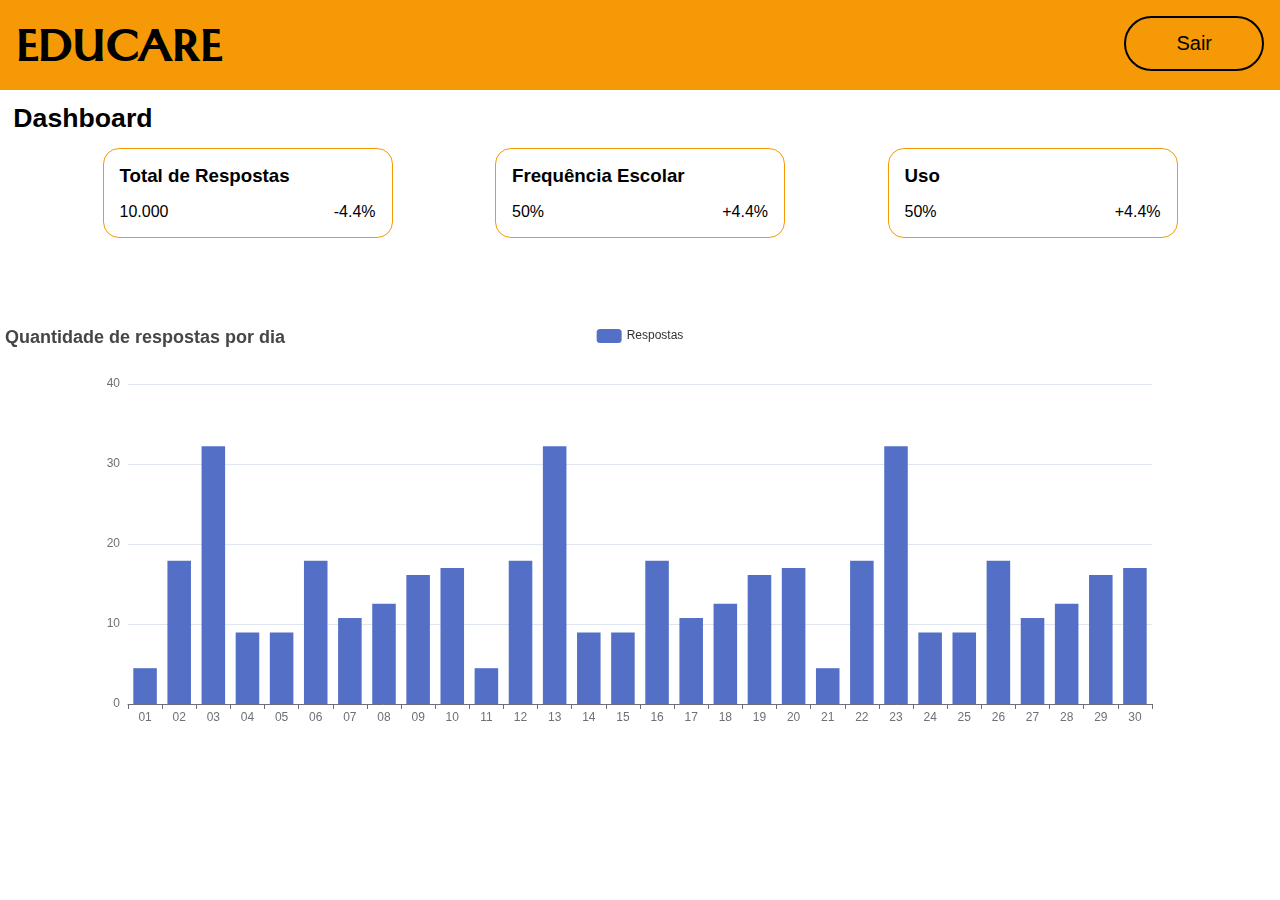
<file: dashboard.html>
<!DOCTYPE html>
<html lang="pt-br">
    <head>
        <title>Educare</title>
        <meta charset="utf-8"/>
        <link rel="stylesheet" href="./styles/fonts.css">
        <link rel="stylesheet" href="./styles/dashboard/header.css">
        <link rel="stylesheet" href="./styles/dashboard/main.css">
        <link rel="stylesheet" href="./styles/dashboard/index.css">
        <link rel="shortcut icon" href="./images/logo_educare.svg" type="image/x-icon">
        
        <script src="./scripts/dashboard/chats.js"></script>
    </head>
    <body>
        <header>
            <h1>EDUCARE</h1>
            <a href="login.html">
                <input type="button" value="Sair">
            </a>
        </header>
        <main>
            <h2>Dashboard</h2>
            <div class="data_cards">
                <div class="caixa_numeros">
                    <h3>Total de Respostas</h3>
                    <div class="numeros">
                        <span>10.000</span><span>-4.4%</span>
                    </div>
                </div>
                <div class="caixa_numeros">
                    <h3>Frequência Escolar</h3>
                    <div class="numeros">
                        <span>50%</span><span>+4.4%</span>
                    </div>
                </div>
                <div class="caixa_numeros">
                    <h3>Uso</h3>
                    <div class="numeros">
                        <span>50%</span><span>+4.4%</span>
                    </div>
                </div>
            </div>

            <br>
            <br>
            <br>
            <div class="secao_cnv">
                <div id="main" style="width: 100%;height:50vh;"></div>
            </div>
        </main>
    </body>

            <!-- <script src="echarts.js"></script> -->
            <script type="text/javascript">
                // Initialize the echarts instance based on the prepared dom
                var myChart = echarts.init(document.getElementById('main'));
          
                // Specify the configuration items and data for the chart
                var option = {
                  title: {
                    text: 'Quantidade de respostas por dia'
                  },
                  tooltip: {},
                  legend: {
                    data: ['Respostas']
                  },
                  xAxis: {
                    data: ['01','02','03','04','05','06','07','08','09','10','11','12','13',
                        '14','15','16','17','18','19','20','21','22','23','24','25','26','27','28','29','30'
                    ]
                  },
                  yAxis: {},
                  series: [
                    {
                      name: 'Respostas',
                      type: 'bar',
                      data: [5, 20, 36, 10, 10, 20,12,14,18,19,
                      5, 20, 36, 10, 10, 20,12,14,18,19,
                      5, 20, 36, 10, 10, 20,12,14,18,19,
                      ]
                    }
                  ]
                };
          
                // Display the chart using the configuration items and data just specified.
                myChart.setOption(option);
              </script>
</html>
</file>
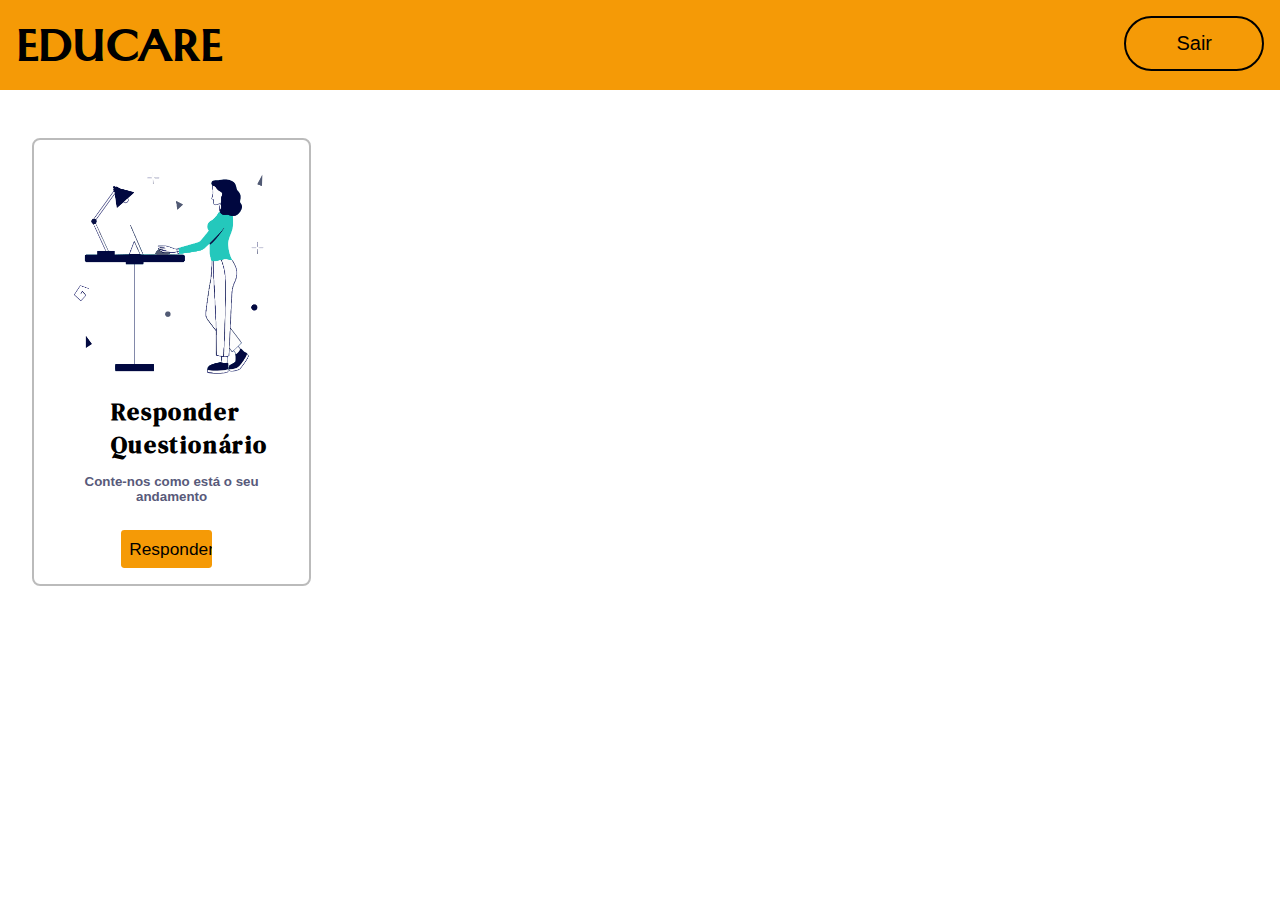
<file: home_discente.html>
<!DOCTYPE html>
<html lang="pt-br">
    <head>
        <title>Educare</title>
        <meta charset="utf-8"/>
        <link rel="stylesheet" href="./styles/fonts.css">
        <link rel="stylesheet" href="./styles/home_discente/index.css">
        <link rel="stylesheet" href="./styles/home_discente/header.css">
        <link rel="stylesheet" href="./styles/home_discente/main.css">
        <link rel="shortcut icon" href="./images/logo_educare.svg" type="image/x-icon">
    </head>
    <body>
        <header>
            <h1>EDUCARE</h1>
            <a href="login.html">
                <input type="button" value="Sair">
            </a>
            
        </header>
        <main>
            <div class="feature_card">
                <!-- <h2>Pictor</h2> -->
                <img src="./images/mulher_verde_2.png" alt="mulher verde">
                <hgroup>
                    <h2>Responder Questionário</h2>
                    <h3>Conte-nos como está o seu andamento</h3>
                </hgroup>
                <a href="pre_questionario.html">
                    <input type="button" value="Responder" onclick="window.location.href='http\:\/\/localhost\/pre_questionario.html'">
                </a>
            </div>
        </main>
    </body>
</html>
</file>
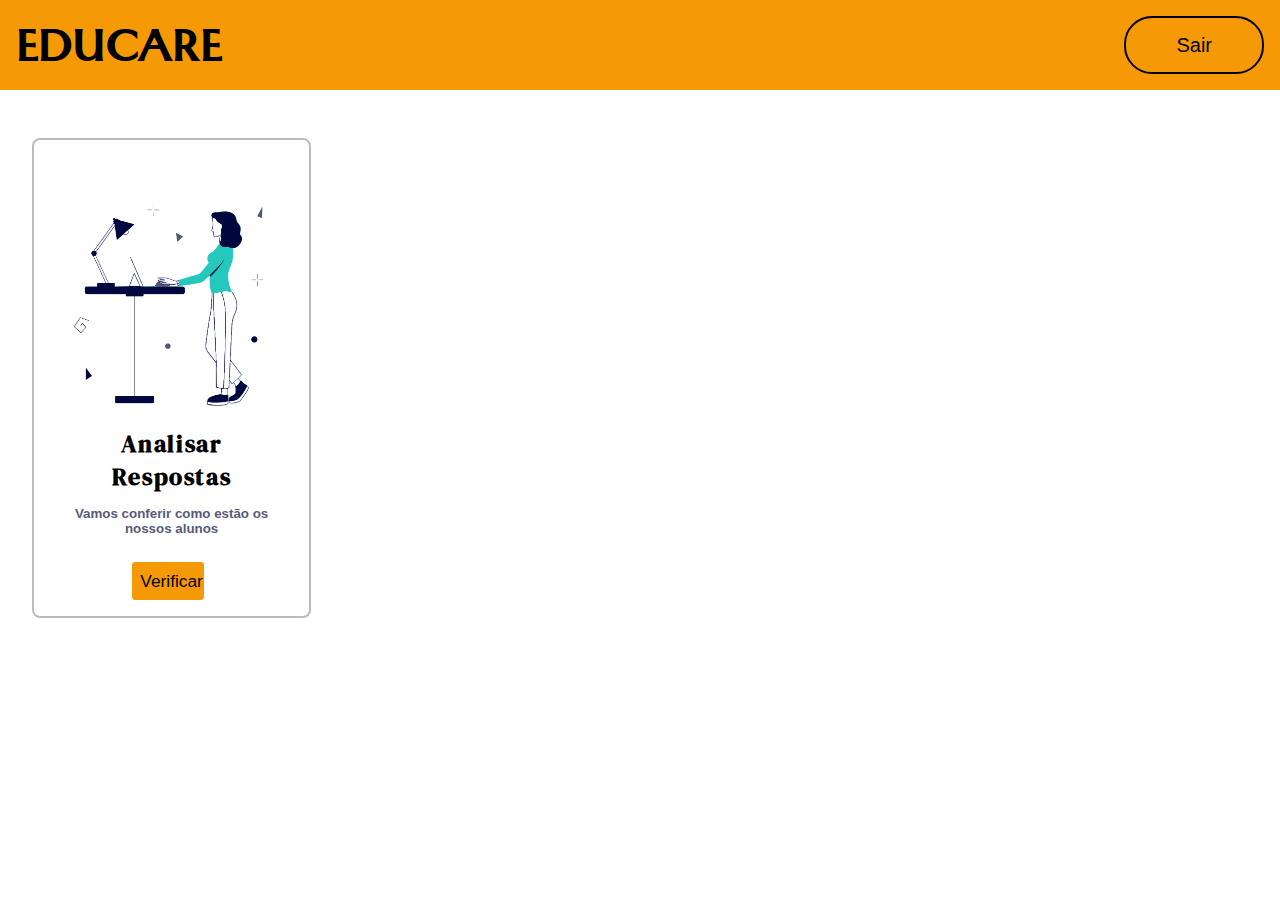
<file: home_docente.html>
<!DOCTYPE html>
<html lang="pt-br">
    <head>
        <title>Educare</title>
        <meta charset="utf-8"/>
        <link rel="stylesheet" href="./styles/fonts.css">
        <link rel="stylesheet" href="./styles/home_docente/index.css">
        <link rel="stylesheet" href="./styles/home_docente/header.css">
        <link rel="stylesheet" href="./styles/home_docente/main.css">
        <link rel="shortcut icon" href="./images/logo_educare.svg" type="image/x-icon">
    </head>
    <body>
        <header>
            <h1>EDUCARE</h1>
            <input type="button" value="Sair" onclick="window.location.href='http\:\/\/localhost\/login.html'">
        </header>
        <main>
            <div class="feature_card">
                <img src="./images/mulher_verde_2.png" alt="mulher verde">
                <hgroup>
                    <h2>Analisar Respostas</h2>
                    <h3>Vamos conferir como estão os nossos alunos</h3>
                </hgroup>
                <a href="dashboard.html">
                <input type="button" value="Verificar" >
                </a>
            </div>
        </main>
    </body>
</html>
</file>
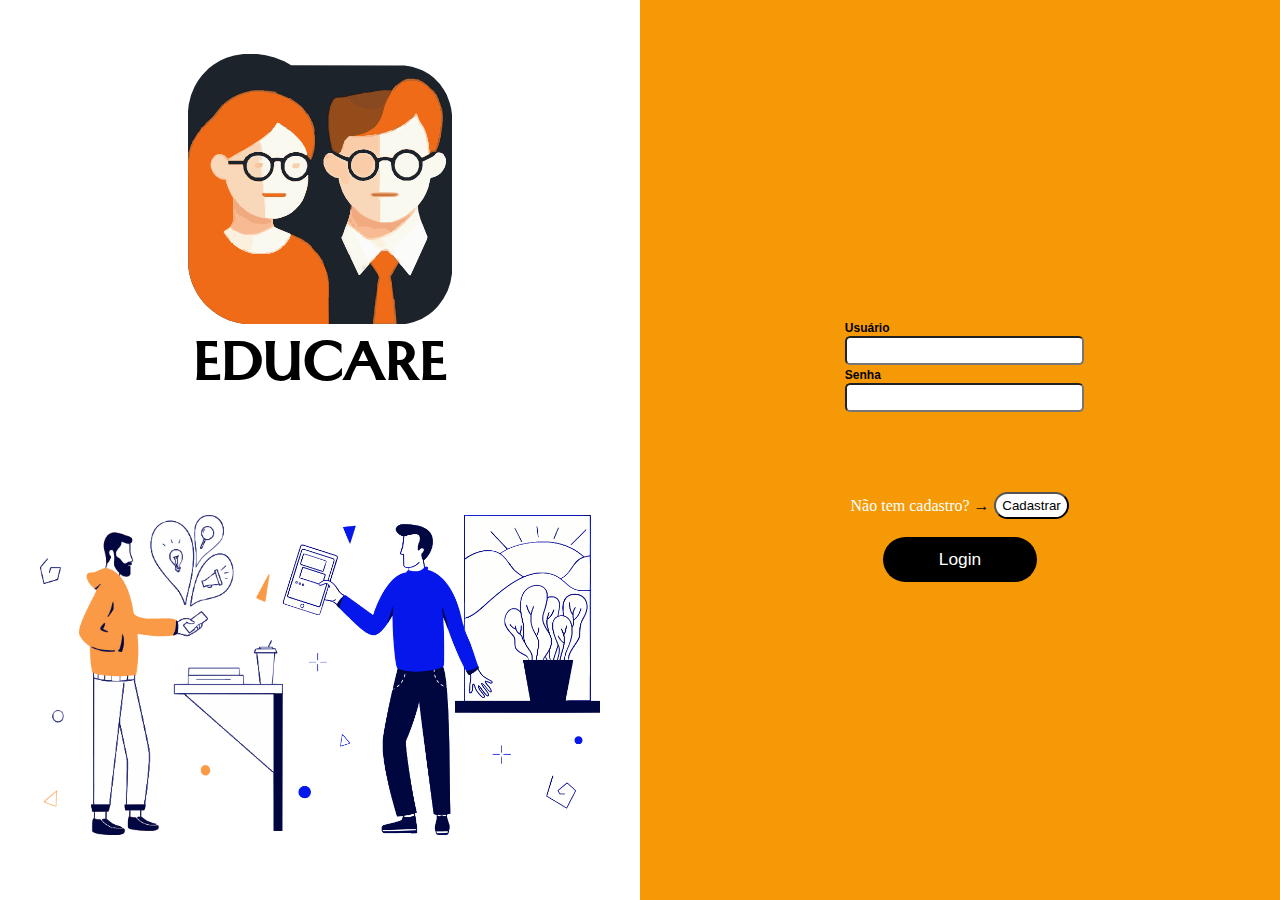
<file: login.html>
<!DOCTYPE html>
<html lang="pt-br">
<head>
    <title>Educare</title>
    <meta charset="utf-8"/>
    <link rel="stylesheet" href="./styles/fonts.css">
    <link rel="stylesheet" href="./styles/login/index.css">
    <link rel="stylesheet" href="./styles/login/main.css">
    <link rel="stylesheet" href="./styles/login/aside.css">
    <link rel="shortcut icon" href="./images/logo_educare.svg" type="image/x-icon">
</head>
<body>
    <aside>
        <div class="logo_educare">
            <img src="./images/logo_educare.svg" alt="">
            <h1>EDUCARE</h1>
        </div>
        <div class="quadro_imagens">
            <img src="./images/homem_laranja.png" alt="homem laranja">
            <img src="./images/homem_azul.png" alt="homem azul">
        </div>
    </aside>
    <main>
        <form>
            <div>
                <label for="campo_usuario">Usuário</label>
                <input type="text" name="campo_usuario" id="campo_usuario" placeholder="">
            </div>
            <div>
                <label for="campo_senha">Senha</label>
                <input type="password" name="campo_senha" id="campo_senha">
            </div>
            <div>
                <span>Não tem cadastro?</span><span>&nbsp;→&nbsp;</span><input class="cadastrar" type="button" value="Cadastrar">
            </div>
            <input class="login" type="button" value="Login" onclick="logar()">
        </form>
    </main>
    <script src="./scripts/login/login.js"></script>
</body>
</html>
</file>
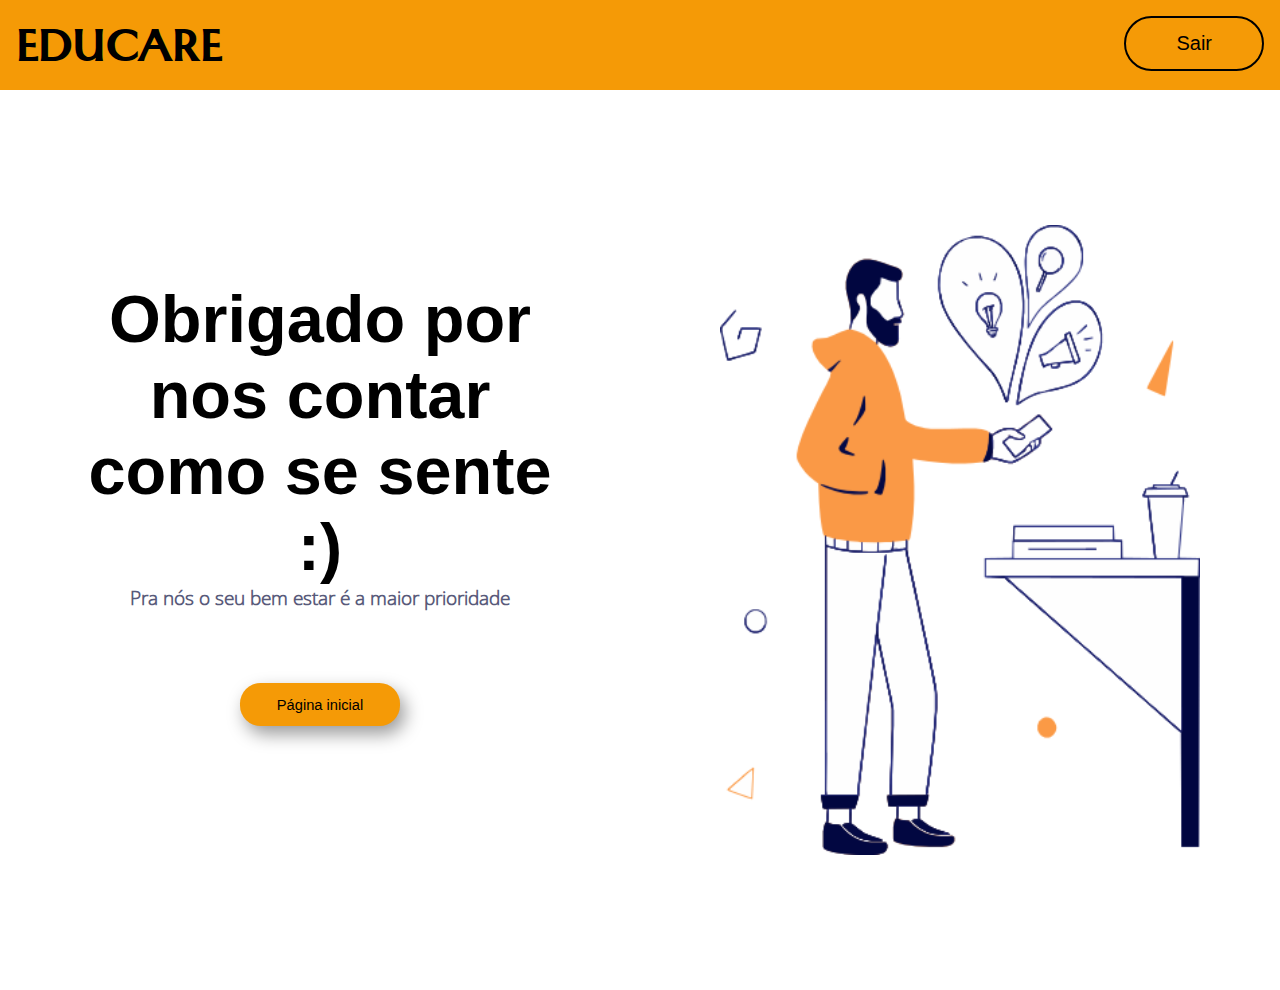
<file: pos_questionario.html>
<!DOCTYPE html>
<html lang="pt-br">
    <head>
        <title>Educare</title>
        <meta charset="utf-8"/>
        <link rel="stylesheet" href="./styles/fonts.css">
        <link rel="stylesheet" href="./styles/pos_questionario/index.css">
        <link rel="stylesheet" href="./styles/pos_questionario/header.css">
        <link rel="stylesheet" href="./styles/pos_questionario/main.css">
        <link rel="shortcut icon" href="./images/logo_educare.svg" type="image/x-icon">
    </head>
    <body>
        <header>
            <h1>EDUCARE</h1>
            <a href="login.html">
            <input type="button" value="Sair">
            </a>
        </header>
        <main>
            <div>
                <h2>Obrigado por nos contar como se sente :)</h2>
                <h3>Pra nós o seu bem estar é a maior prioridade</h3>
                <a href="home_discente.html">
                    <input type="button" value="Página inicial">
                </a>
                
            </div>
            <div>
                <img src="./images/homem_laranja.png" alt="homem laranja">
            </div>
        </main>
    </body>
</html>
</file>
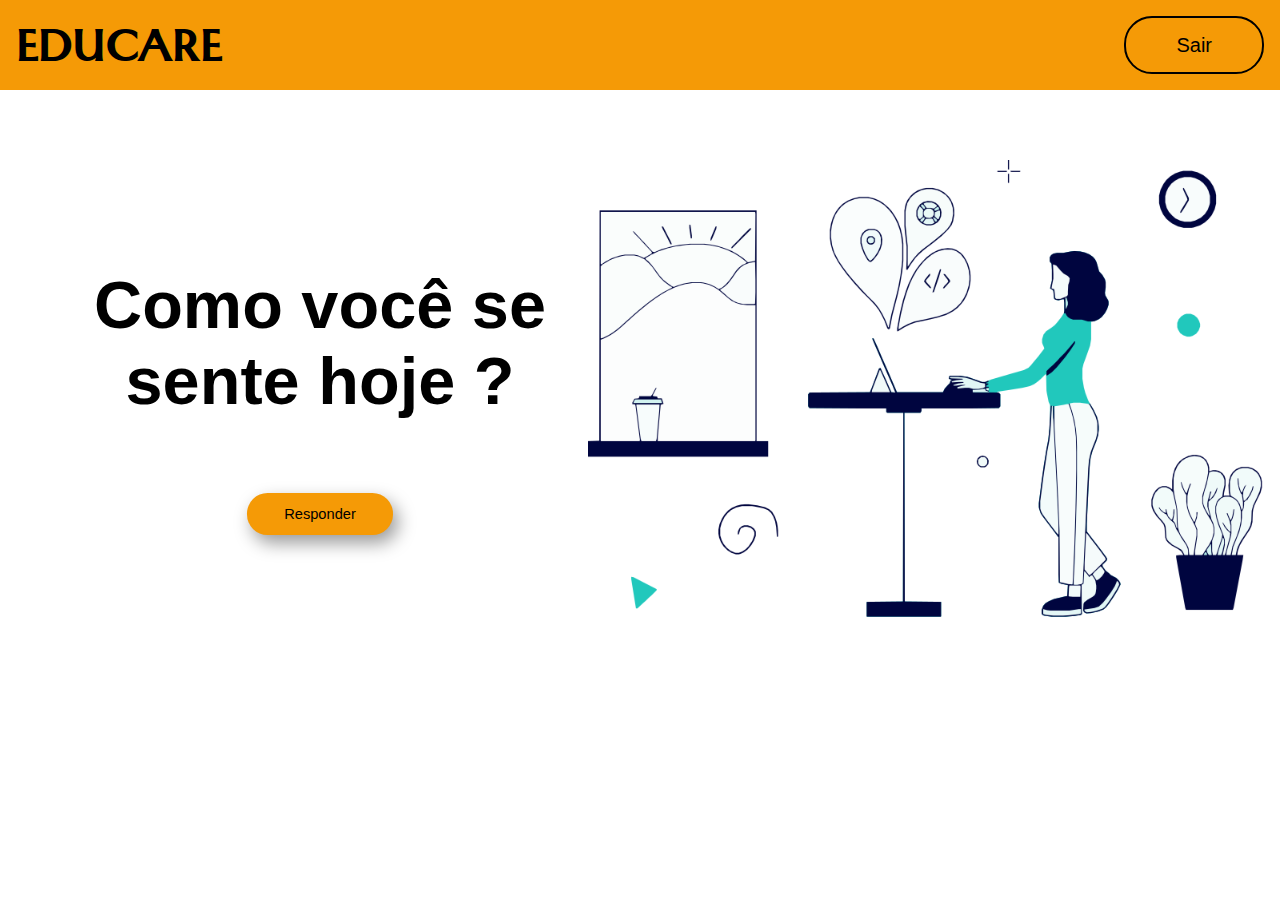
<file: pre_questionario.html>
<!DOCTYPE html>
<html lang="pt-br">
    <head>
        <title>Educare</title>
        <meta charset="utf-8"/>
        <link rel="stylesheet" href="./styles/fonts.css">
        <link rel="stylesheet" href="./styles/pre_questionario/index.css">
        <link rel="stylesheet" href="./styles/pre_questionario/header.css">
        <link rel="stylesheet" href="./styles/pre_questionario/main.css">
        <link rel="shortcut icon" href="./images/logo_educare.svg" type="image/x-icon">
    </head>
    <body>
        <header>
            <h1>EDUCARE</h1>
            <input type="button" value="Sair" onclick="window.location.href='http\:\/\/localhost\/login.html'">
        </header>
        <main>
            <div>
                <h2>Como você se sente hoje ?</h2>
                <a href="questionario.html">
                    <input type="button" value="Responder" onclick="window.location.href='http\:\/\/localhost\/questionario.html'">
                </a>
            </div>
            <div>
                <img src="./images/mulher_verde.png" alt="mulher verde">
            </div>
        </main>
    </body>
</html>
</file>
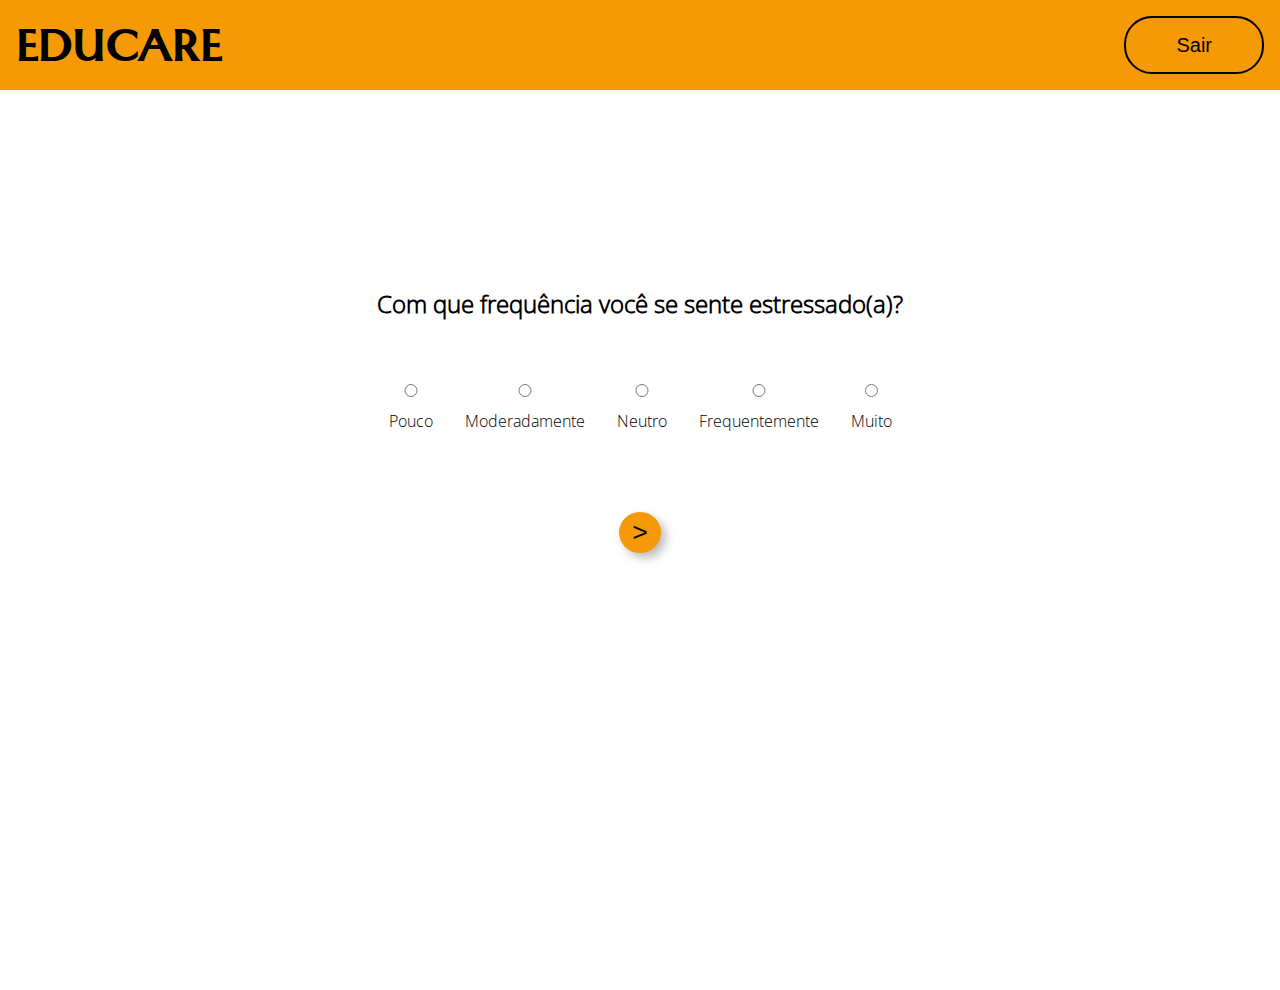
<file: questionario.html>
<!DOCTYPE html>
<html lang="pt-br">
    <head>
        <title>Educare</title>
        <meta charset="utf-8"/>
        <link rel="stylesheet" href="./styles/fonts.css">
        <link rel="stylesheet" href="./styles/questionario/index.css">
        <link rel="stylesheet" href="./styles/questionario/header.css">
        <link rel="stylesheet" href="./styles/questionario/main.css">
        <link rel="shortcut icon" href="./images/logo_educare.svg" type="image/x-icon">
    </head>
    <body>
        <header>
            <h1>EDUCARE</h1>
            <input type="button" value="Sair" onclick="window.location.href='http\:\/\/localhost\/login.html'">
        </header>
        <main>
            <div class="form-group">
                <h2>Com que frequência você se sente estressado(a)?</h2>
                <div>
                    <div>
                        <input type="radio" name="pergunta1" value="1">
                        <label for="">Pouco</label>
                    </div>
                    <div>
                        <input type="radio" name="pergunta1" value="2">
                        <label for="">Moderadamente</label>
                    </div>
                    <div>
                        <input type="radio" name="pergunta1" value="3">
                        <label for="">Neutro</label>
                    </div>
                    <div>
                        <input type="radio" name="pergunta1" value="4">
                        <label for="">Frequentemente</label>
                    </div>
                    <div>
                        <input type="radio" name="pergunta1" value="5">
                        <label for="">Muito</label>
                    </div>
                </div>
                <input type="button" value=">" onclick="mudaPergunta()">
            </div>
        </main>
        <script src="./scripts/questionario/questionario.js"></script>
    </body>
</html>
</file>
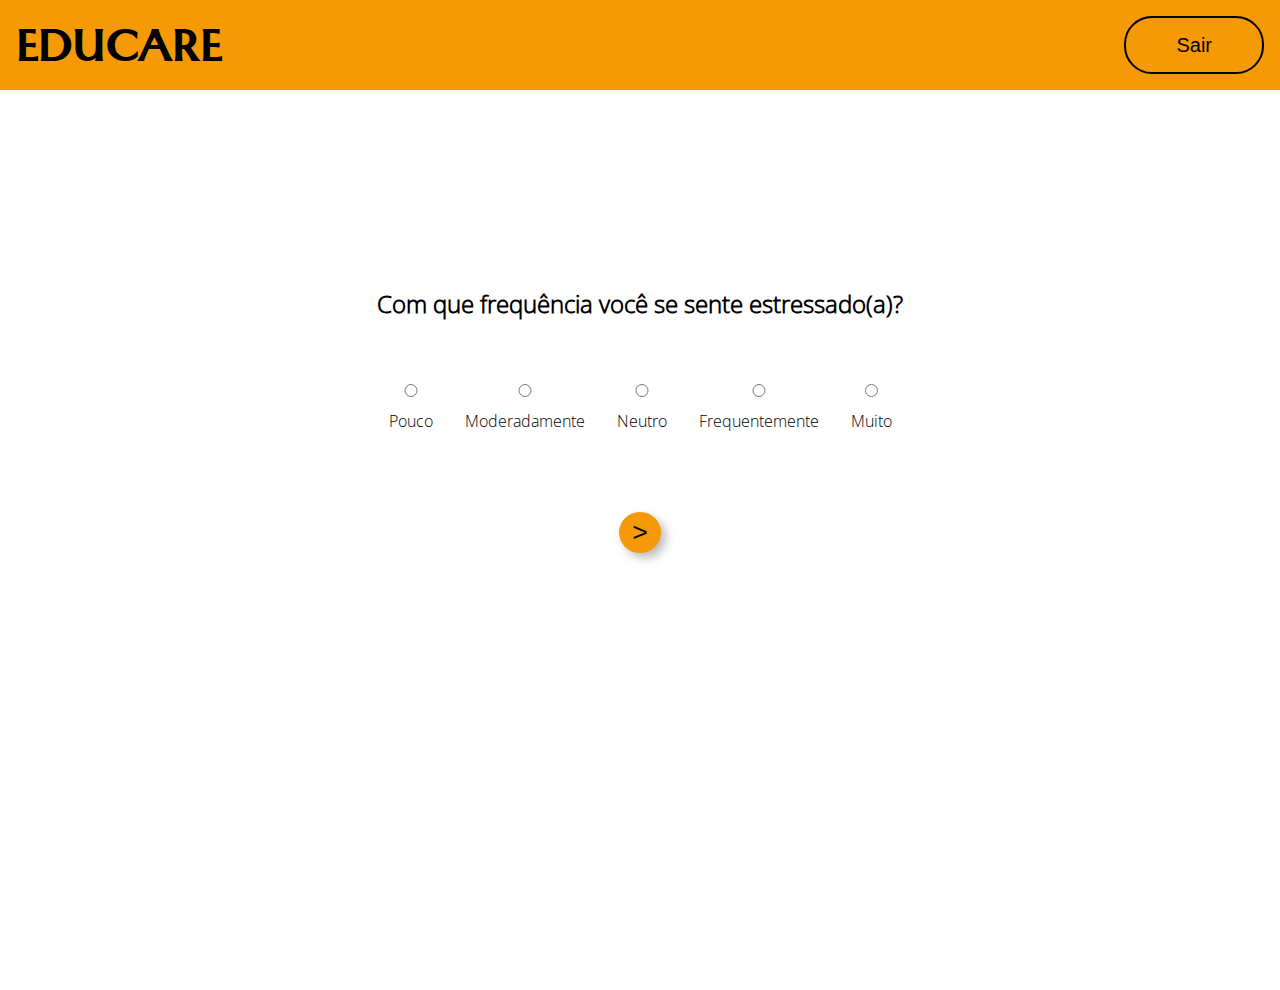
<file: questionario_discente.html>
<!DOCTYPE html>
<html>
    <head>
        <title>Educare</title>
        <link rel="stylesheet" href="./styles/fonts.css">
        <link rel="stylesheet" href="./styles/questionario_discente/index.css">
        <link rel="stylesheet" href="./styles/questionario_discente/header.css">
        <link rel="stylesheet" href="./styles/questionario_discente/main.css">
        <link rel="shortcut icon" href="./images/logo_educare.svg" type="image/x-icon">
    </head>
    <body>
        <header>
            <h1>EDUCARE</h1>
            <input type="button" value="Sair">
        </header>
        <main>
            <div class="form-group">
                <h2>Com que frequência você se sente estressado(a)?</h2>
                <div>
                    <div>
                        <input type="radio" name="pergunta1" value="1">
                        <label for="">Pouco</label>
                    </div>
                    <div>
                        <input type="radio" name="pergunta1" value="2">
                        <label for="">Moderadamente</label>
                    </div>
                    <div>
                        <input type="radio" name="pergunta1" value="3">
                        <label for="">Neutro</label>
                    </div>
                    <div>
                        <input type="radio" name="pergunta1" value="4">
                        <label for="">Frequentemente</label>
                    </div>
                    <div>
                        <input type="radio" name="pergunta1" value="5">
                        <label for="">Muito</label>
                    </div>
                </div>
                <input type="button" value=">">
            </div>
        </main>
    </body>
</html>
</file>
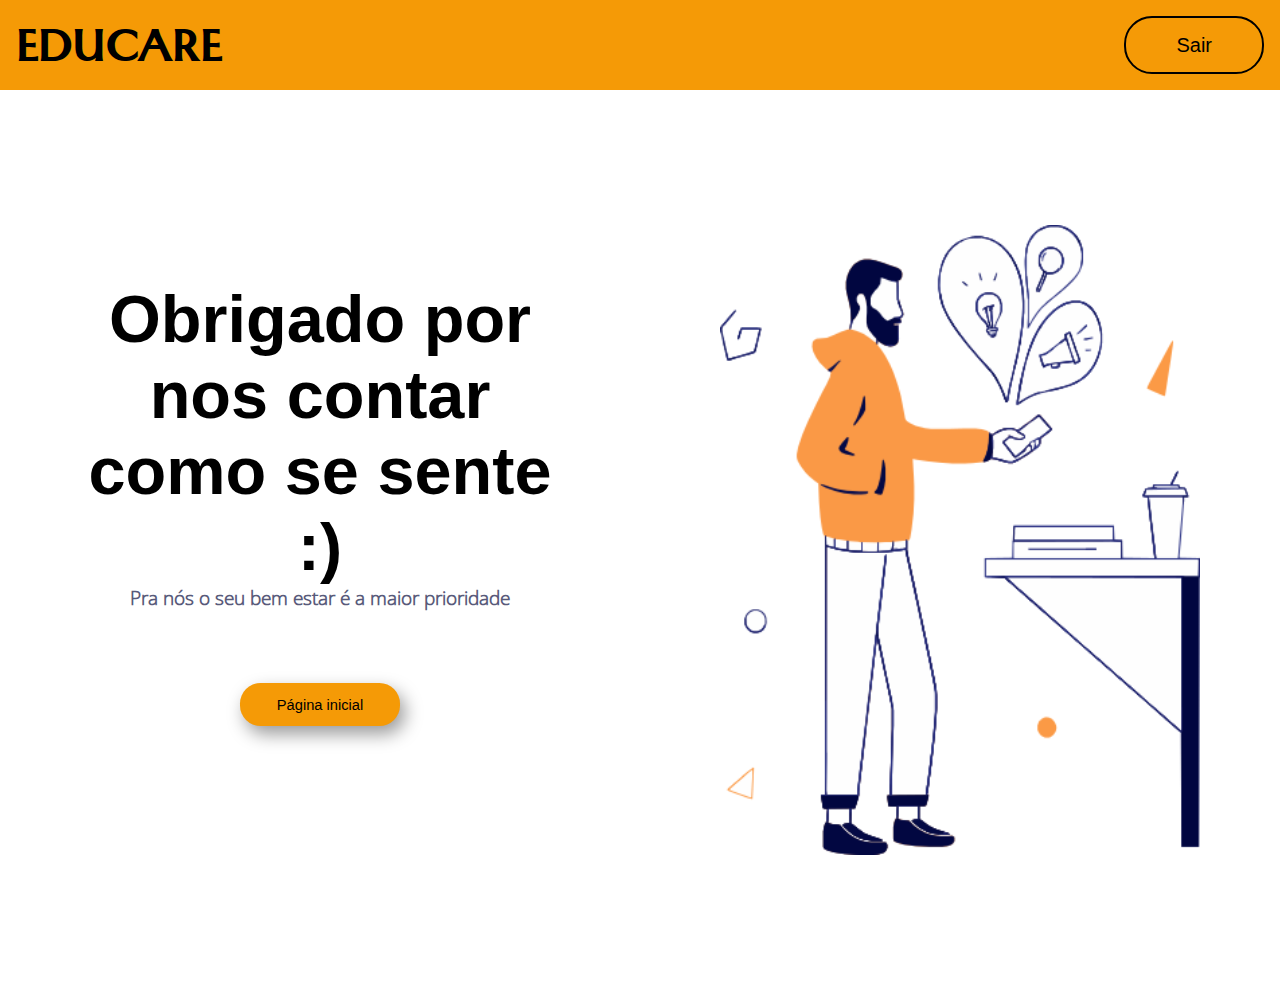
<file: questionario_discente_fim.html>
<!DOCTYPE html>
<html>
    <head>
        <title>Educare</title>
        <link rel="stylesheet" href="./styles/fonts.css">
        <link rel="stylesheet" href="./styles/questionario_discente_fim/index.css">
        <link rel="stylesheet" href="./styles/questionario_discente_fim/header.css">
        <link rel="stylesheet" href="./styles/questionario_discente_fim/main.css">
        <link rel="shortcut icon" href="./images/logo_educare.svg" type="image/x-icon">
    </head>
    <body>
        <header>
            <h1>EDUCARE</h1>
            <input type="button" value="Sair">
        </header>
        <main>
            <div>
                <h2>Obrigado por nos contar como se sente :)</h2>
                <h3>Pra nós o seu bem estar é a maior prioridade</h3>
                <input type="button" value="Página inicial">
            </div>
            <div>
                <img src="./images/homem_laranja.png" alt="homem laranja">
            </div>
        </main>
    </body>
</html>
</file>
<file: styles/fonts.css>
@font-face {
    font-family: custom;
    src: url(../../fonts/classica_3/Classica-Bold.ttf);
}

@font-face{
    font-family: DM;
    src: url(../fonts/DM_Serif_Display/DMSerifDisplay-Regular.ttf);
}

@font-face {
    font-family: opensans;
    src: url(../fonts//Open_Sans/static/OpenSans-Light.ttf);
}
</file>
<file: styles/dashboard/header.css>
header h1{
    font-family: custom;
    font-size: 32pt;

}

header input[type=button]{
    background-color: #00000000;
    font-size: 15pt;
    padding: 0.7em 2.5em;
    border-radius: 1.4em;
    border: 2px solid #000000;
}

header input[type=button]:hover{
    cursor: pointer;
    background-color: #FFFFFF44;
    box-shadow: 0px 0px 5px #FFFFFFFF;
}
</file>
<file: styles/dashboard/main.css>
main h2{
    font-size: 20pt;
    padding: 0.5em;
    font-family: Arial, Helvetica, sans-serif;
}

main div.data_cards{
    display: flex;
    flex-direction: row;
    justify-content: space-evenly;
}

main div.data_cards div.caixa_numeros{
    border: 1px solid #F59A06FF;
    padding: 1em;
    color: #000000FF;
    font-family: Arial, Helvetica, sans-serif;
    border-radius: 1em;
    display: flex;
    flex-direction: column;
    /* align-items: center; */
    width: 20%;
    height: 100%;
    justify-content: space-between;
}

main div.data_cards div.caixa_numeros div.numeros {
    display: flex;
    margin-top: 1em;
    flex-direction: row;
    justify-content: space-between;
}

main div.secao_cnv{
    display: flex;
    flex-direction: row;
    justify-content: center;
    margin-top: 2em;
}

main div.secao_cnv canvas{
    width:80%;
    height: 70%;
    border: 1px solid #000000;
}
</file>
<file: styles/dashboard/index.css>
h1,
h2,
h3,
h4,
h5,
h6,
p{
    margin: 0;
}

body{
    margin: 0;
    padding: 0;
    /* overflow: hidden; */
    height: 100%;
}

header{
    padding: 1em;
    background-color: #F59A06FF;
    display: flex;
    justify-content: space-between;
}

main{
    display: flex;
    /* height: 100%; */
    flex-direction: column;
}
</file>
<file: styles/home_discente/index.css>
h1,
h2,
h3,
h4,
h5,
h6,
p{
    margin: 0;
}

body{
    margin: 0;
    padding: 0;
    overflow: hidden;
}

header{
    padding: 1em;
    background-color: #F59A06FF;
    display: flex;
    justify-content: space-between;
}

main{
    padding: 3em 2em;
}
</file>
<file: styles/home_discente/header.css>
header h1{
    font-family: custom;
    font-size: 32pt;

}

header input[type=button]{
    background-color: #00000000;
    font-size: 15pt;
    padding: 0.7em 2.5em;
    border-radius: 1.4em;
    border: 2px solid #000000;
}

header input[type=button]:hover{
    cursor: pointer;
    background-color: #FFFFFF44;
    box-shadow: 0px 0px 5px #FFFFFFFF;
}
</file>
<file: styles/home_discente/main.css>
main div.feature_card{
    border: 2px solid #00000044;
    border-radius: 0.5em;
    width: 20%;
    display: flex;
    flex-direction: column;
    font-family: Arial, Helvetica, sans-serif;
    align-items: center;
    padding: 1em;
    font-family: DM;
    letter-spacing: 0.1em;
}

/* main div.feature_card h2{
    margin-top: 0.5em;
} */

main div.feature_card img{
    margin-top: 1em;
    width: 80%;
}

main div.feature_card hgroup{
    margin-top: 1em;
}

main div.feature_card hgroup *{
    margin:0 auto;
}

main div.feature_card hgroup h2{
    text-align: center;
    width:50%;
}

main div.feature_card hgroup h3{
    text-align: center;
    width: 80%;
    color: #585A7AFF;
    font-family: Arial, Helvetica, sans-serif;
    letter-spacing: normal;
    font-size: 10pt;
    margin-top: 1em;
}

main div.feature_card input[type=button]{
    background-color: #F59A06FF;
    width: 90%;
    padding: 0.5em;
    font-size: 13pt;
    border: none;
    border-radius: 0.2em;
    margin-top: 1.5em;
}

main div.feature_card input[type=button]:hover{
    background-color: #F59A06BB;
    cursor: pointer;
}
</file>
<file: styles/home_docente/index.css>
h1,
h2,
h3,
h4,
h5,
h6,
p{
    margin: 0;
}

body{
    margin: 0;
    padding: 0;
    overflow: hidden;
}

header{
    padding: 1em;
    background-color: #F59A06FF;
    display: flex;
    justify-content: space-between;
}

main{
    padding: 3em 2em;
}
</file>
<file: styles/home_docente/header.css>
header h1{
    font-family: custom;
    font-size: 32pt;

}

header input[type=button]{
    background-color: #00000000;
    font-size: 15pt;
    padding: 0.7em 2.5em;
    border-radius: 1.4em;
    border: 2px solid #000000;
}

header input[type=button]:hover{
    cursor: pointer;
    background-color: #FFFFFF44;
    box-shadow: 0px 0px 5px #FFFFFFFF;
}
</file>
<file: styles/home_docente/main.css>
main div.feature_card{
    border: 2px solid #00000044;
    border-radius: 0.5em;
    width: 20%;
    display: flex;
    flex-direction: column;
    font-family: Arial, Helvetica, sans-serif;
    align-items: center;
    padding: 1em;
    font-family: DM;
    letter-spacing: 0.1em;
}

main div.feature_card h2{
    margin-top: 0.5em;
}

main div.feature_card img{
    margin-top: 3em;
    width: 80%;
}

main div.feature_card hgroup{
    margin-top: 1em;
}

main div.feature_card hgroup *{
    margin:0 auto;
}

main div.feature_card hgroup h2{
    text-align: center;
    width:50%;
}

main div.feature_card hgroup h3{
    text-align: center;
    width: 80%;
    color: #585A7AFF;
    font-family: Arial, Helvetica, sans-serif;
    letter-spacing: normal;
    font-size: 10pt;
    margin-top: 1em;
}

main div.feature_card input[type=button]{
    background-color: #F59A06FF;
    width: 90%;
    padding: 0.5em;
    font-size: 13pt;
    border: none;
    border-radius: 0.2em;
    margin-top: 1.5em;
}

main div.feature_card input[type=button]:hover{
    background-color: #F59A06BB;
    cursor: pointer;
}
</file>
<file: styles/login/index.css>
body {
    margin: 0;
    display: flex;
    height: 100vh;
}

aside,
main {
    width: 50%;
    height: 100%;
}

aside {
    background-color: #FFFFFFFF;
    display: flex;
    flex-direction: column;
    align-items: center;
}

main {
    background-color: #F59A06FF;
    display: flex;
    justify-content: center;
    align-items: center;
}
</file>
<file: styles/login/main.css>
main form{
    width: 60%;
    height: fit-content;
    display: flex;
    flex-direction: column;
    align-items: center;
}

main form div{
    width: 60%;
    height: fit-content;
}

main form label{
    font-family: sans-serif;
    font-size: 9pt;
    margin-bottom: 5px;
    font-weight: 700;
}

/* campos para preenchimento */
main form input[type="text"],
main form input[type=password]{
    padding: 5px 0 5px 5px;
    /* border: 1px solid #000000; */
    border-radius: 0.4em;
    width: 100%;
}

/* botão de login */
main form input[type=button].login{
    background-color: #000000;
    color: #FFFFFFFF;
    padding: 0.7em 3.2em;
    font-size: 13pt;
    border-radius: 1.5em;
    margin: 1em auto 0 auto;
    border: none;
}

main form input[type=button].login:hover{
    cursor: pointer;
    text-shadow: 0px 0px 6px #FFFFFF;
    box-shadow: 0px 0px 5px #FFFFFF;
}

main form div:nth-of-type(3){
    display: flex;
    margin: 5em auto 0 auto;
    flex-direction: row;
    justify-content: center;
}

main form div:nth-of-type(3) span{
    color: #FFFFFFFF;
    display: flex;
    flex-direction: column;
    justify-content: center;
}

main form div:nth-of-type(3) span:hover{
    cursor: default;
}

main form div:nth-of-type(3) span:nth-of-type(2){
    color: #000000FF;
}

main form div:nth-of-type(3) span:nth-of-type(1):hover{
    text-shadow: 1px 1px 1px #000000;
}

main form div input[type=button].cadastrar{
    background-color: #FFFFFFFF;
    color: #000000FF;
    font-size: 10pt;
    border-radius: 1.5em;
    padding: 0.3em 0.5em;
}

main form div input[type=button].cadastrar:hover{
    cursor: pointer;
    /* background-color: #DDDDDDFF; */
    text-shadow: 0px 0px 1px #000000;
}
</file>
<file: styles/login/aside.css>
aside div.logo_educare{
    display: flex;
    justify-items: center;
    height: 50%;
    flex-direction: column;
    align-items: center;
    justify-content: center;
}

/* aside div.logo_educare *{
    // margin: 0 auto;
} */

aside div.logo_educare h1{
    text-align: center;
    font-family: 'custom';
    font-size: 40pt;
    margin: 0;
}

aside div.logo_educare img{
    /* margin: 0 auto; */
    height: 60%;
}

aside div.quadro_imagens{
    display: flex;
    justify-content: center;
    align-items: center;
    height: 50%;
}

aside div.quadro_imagens *{
    width: 80%;
    height: 20em;
}
</file>
<file: styles/pos_questionario/index.css>
h1,
h2,
h3,
h4,
h5,
h6,
p{
    margin: 0;
}

body{
    margin: 0;
    padding: 0;
    overflow: hidden;
    height: 100vh;
}

header{
    padding: 1em;
    background-color: #F59A06FF;
    display: flex;
    justify-content: space-between;
}

main{
    display: flex;
    flex-direction: row;
    justify-content: space-evenly;
    height: 100%;
}
</file>
<file: styles/pos_questionario/header.css>
header h1{
    font-family: custom;
    font-size: 32pt;

}

header input[type=button]{
    background-color: #00000000;
    font-size: 15pt;
    padding: 0.7em 2.5em;
    border-radius: 1.4em;
    border: 2px solid #000000;
}

header input[type=button]:hover{
    cursor: pointer;
    background-color: #FFFFFF44;
    box-shadow: 0px 0px 5px #FFFFFFFF;
}
</file>
<file: styles/pos_questionario/main.css>
main div{
    width: 50%;
}

main div:nth-of-type(1){
    display: flex;
    flex-direction: column;
    justify-content: center;
    align-items: center;
}

main div:nth-of-type(1) h2{
    font-family: Arial, Helvetica, sans-serif;
    font-size: 50pt;
    text-align: center;
    width: 80%;
}

main div:nth-of-type(1) h3{
    color: #585A7AFF;
    font-family: opensans;
}

main div:nth-of-type(1) input[type=button]{
    background-color: #F59A06FF;
    border: none;
    padding: 0.9em 2.5em;
    border-radius: 1.4em;
    font-size: 11pt;
    margin: 5em;
    box-shadow: 5px 8px 18px #00000066;
}

main div:nth-of-type(1) input[type=button]:hover{
    cursor: pointer;
    background-color: #F59A06BB;
    
}

main div:nth-of-type(2){
    display: flex;
    align-items: center;
    justify-content: center;
}

main div:nth-of-type(2) img{
    height: 70%;
}
</file>
<file: styles/pre_questionario/index.css>
h1,
h2,
h3,
h4,
h5,
h6,
p{
    margin: 0;
}

body{
    margin: 0;
    padding: 0;
    overflow: hidden;
}

header{
    padding: 1em;
    background-color: #F59A06FF;
    display: flex;
    justify-content: space-between;
}

main{
    display: flex;

}
</file>
<file: styles/pre_questionario/header.css>
header h1{
    font-family: custom;
    font-size: 32pt;

}

header input[type=button]{
    background-color: #00000000;
    font-size: 15pt;
    padding: 0.7em 2.5em;
    border-radius: 1.4em;
    border: 2px solid #000000;
}

header input[type=button]:hover{
    cursor: pointer;
    background-color: #FFFFFF44;
    box-shadow: 0px 0px 5px #FFFFFFFF;
}
</file>
<file: styles/pre_questionario/main.css>
main div{
    width: 50%;
}

main div:nth-of-type(1){
    display: flex;
    flex-direction: column;
    justify-content: center;
    align-items: center;
}

main div:nth-of-type(1) h2{
    font-family: Arial, Helvetica, sans-serif;
    font-size: 50pt;
    text-align: center;
    width: 80%;
}

main div:nth-of-type(1) input[type=button]{
    background-color: #F59A06FF;
    border: none;
    padding: 0.9em 2.5em;
    border-radius: 1.4em;
    font-size: 11pt;
    margin: 5em;
    box-shadow: 5px 8px 18px #00000066;
}

main div:nth-of-type(1) input[type=button]:hover{
    cursor: pointer;
    background-color: #F59A06BB;
    
}

main div:nth-of-type(2){
    display: flex;
    align-items: center;
    justify-content: center;
}

main div:nth-of-type(2) img{
    height: 80%;
}
</file>
<file: styles/questionario/index.css>
h1,
h2,
h3,
h4,
h5,
h6,
p{
    margin: 0;
}

body{
    margin: 0;
    padding: 0;
    overflow: hidden;
    height: 100vh;
}

header{
    padding: 1em;
    background-color: #F59A06FF;
    display: flex;
    justify-content: space-between;
}

main{
    display: flex;
    flex-direction: column;
    align-items: center;
    height: 100%;
    justify-content: center;
}
</file>
<file: styles/questionario/header.css>
header h1{
    font-family: custom;
    font-size: 32pt;

}

header input[type=button]{
    background-color: #00000000;
    font-size: 15pt;
    padding: 0.7em 2.5em;
    border-radius: 1.4em;
    border: 2px solid #000000;
}

header input[type=button]:hover{
    cursor: pointer;
    background-color: #FFFFFF44;
    box-shadow: 0px 0px 5px #FFFFFFFF;
}
</file>
<file: styles/questionario/main.css>
main div.form-group{
    display: flex;
    flex-direction: column;
    align-items: center;
    font-family: opensans;
    width: fit-content;
    margin-top: -15em;
}

main div.form-group h2{
}

main div.form-group div{
    display: flex;
    flex-direction: row;
    justify-content: space-around;
    column-gap: 2em;
    margin-top: 2em;
}

main div.form-group div div{
    display: flex;
    flex-direction: column;
}

main div.form-group div div label{
    margin-top: 0.8em;
}

main div.form-group div div input[type=radio]{
    margin: 0;
}

main div.form-group input[type=button]{
    background-color: #F59A06FF;
    padding: 0.2em 0.5em;
    border-radius: 50%;
    border: none;
    box-shadow: 5px 5px 10px #00000044;
    margin: 3em auto 0 auto ;
    font-size: 20pt;
}

main div.form-group input[type=button]:hover{
    cursor: pointer;
    background-color: #F59A06AA;
}
</file>
<file: styles/questionario_discente/index.css>
h1,
h2,
h3,
h4,
h5,
h6,
p{
    margin: 0;
}

body{
    margin: 0;
    padding: 0;
    overflow: hidden;
    height: 100vh;
}

header{
    padding: 1em;
    background-color: #F59A06FF;
    display: flex;
    justify-content: space-between;
}

main{
    display: flex;
    flex-direction: column;
    align-items: center;
    height: 100%;
    justify-content: center;
}
</file>
<file: styles/questionario_discente/header.css>
header h1{
    font-family: custom;
    font-size: 32pt;

}

header input[type=button]{
    background-color: #00000000;
    font-size: 15pt;
    padding: 0.7em 2.5em;
    border-radius: 1.4em;
    border: 2px solid #000000;
}

header input[type=button]:hover{
    cursor: pointer;
    background-color: #FFFFFF44;
    box-shadow: 0px 0px 5px #FFFFFFFF;
}
</file>
<file: styles/questionario_discente/main.css>
main div.form-group{
    display: flex;
    flex-direction: column;
    align-items: center;
    font-family: opensans;
    width: fit-content;
    margin-top: -15em;
}

main div.form-group h2{
}

main div.form-group div{
    display: flex;
    flex-direction: row;
    justify-content: space-around;
    column-gap: 2em;
    margin-top: 2em;
}

main div.form-group div div{
    display: flex;
    flex-direction: column;
}

main div.form-group div div label{
    margin-top: 0.8em;
}

main div.form-group div div input[type=radio]{
    margin: 0;
}

main div.form-group input[type=button]{
    background-color: #F59A06FF;
    padding: 0.2em 0.5em;
    border-radius: 50%;
    border: none;
    box-shadow: 5px 5px 10px #00000044;
    margin: 3em auto 0 auto ;
    font-size: 20pt;
}

main div.form-group input[type=button]:hover{
    cursor: pointer;
    background-color: #F59A06AA;
}
</file>
<file: styles/questionario_discente_fim/index.css>
@font-face{
    font-family: custom;
    src: url(../../../fonts/classica_3/Classica-Bold.ttf);
}

h1,
h2,
h3,
h4,
h5,
h6,
p{
    margin: 0;
}

body{
    margin: 0;
    padding: 0;
    overflow: hidden;
    height: 100vh;
}

header{
    padding: 1em;
    background-color: #F59A06FF;
    display: flex;
    justify-content: space-between;
}

main{
    display: flex;
    flex-direction: row;
    justify-content: space-evenly;
    height: 100%;
}
</file>
<file: styles/questionario_discente_fim/header.css>
header h1{
    font-family: custom;
    font-size: 32pt;

}

header input[type=button]{
    background-color: #00000000;
    font-size: 15pt;
    padding: 0.7em 2.5em;
    border-radius: 1.4em;
    border: 2px solid #000000;
}

header input[type=button]:hover{
    cursor: pointer;
    background-color: #FFFFFF44;
    box-shadow: 0px 0px 5px #FFFFFFFF;
}
</file>
<file: styles/questionario_discente_fim/main.css>
main div{
    width: 50%;
}

main div:nth-of-type(1){
    display: flex;
    flex-direction: column;
    justify-content: center;
    align-items: center;
}

main div:nth-of-type(1) h2{
    font-family: Arial, Helvetica, sans-serif;
    font-size: 50pt;
    text-align: center;
    width: 80%;
}

main div:nth-of-type(1) h3{
    color: #585A7AFF;
    font-family: opensans;
}

main div:nth-of-type(1) input[type=button]{
    background-color: #F59A06FF;
    border: none;
    padding: 0.9em 2.5em;
    border-radius: 1.4em;
    font-size: 11pt;
    margin: 5em;
    box-shadow: 5px 8px 18px #00000066;
}

main div:nth-of-type(1) input[type=button]:hover{
    cursor: pointer;
    background-color: #F59A06BB;
    
}

main div:nth-of-type(2){
    display: flex;
    align-items: center;
    justify-content: center;
}

main div:nth-of-type(2) img{
    height: 70%;
}
</file>
